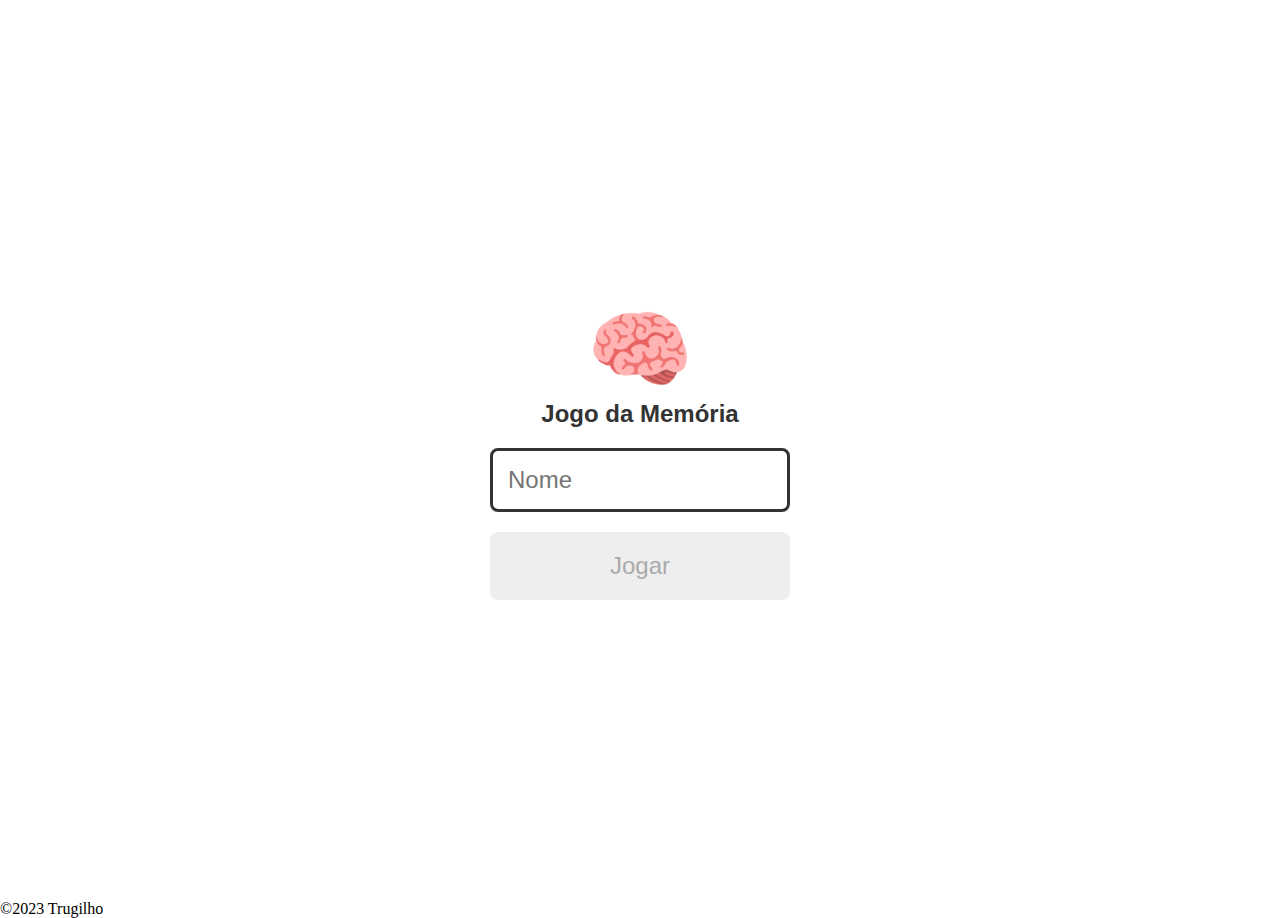
<file: index.html>
<!DOCTYPE html>
<html lang="pt-br">

<head>
  <meta charset="UTF-8">
  <meta name="viewport" content="width=device-width, initial-scale=1.0">

  <link rel="stylesheet" href="./css/reset.css">
  <link rel="stylesheet" href="./css/login.css">

  <script defer src="./js/login.js"></script>

  <title>Memory Game | Login</title>
</head>

<body>

  <form class="login-form">

    <div class="login__header">
      <img src="./images/brain.png" alt="brain icon">
      <h1>Jogo da Memória</h1>
    </div>

    <input type="text" placeholder="Nome" class="login__input">
    <button type="submit" class="login__button" disabled>Jogar</button>

  </form>
  <footer class=rodapepg>
      <span id="copy">&copy;2023 Trugilho</span>
  </footer>
</body>

</html>
</file>
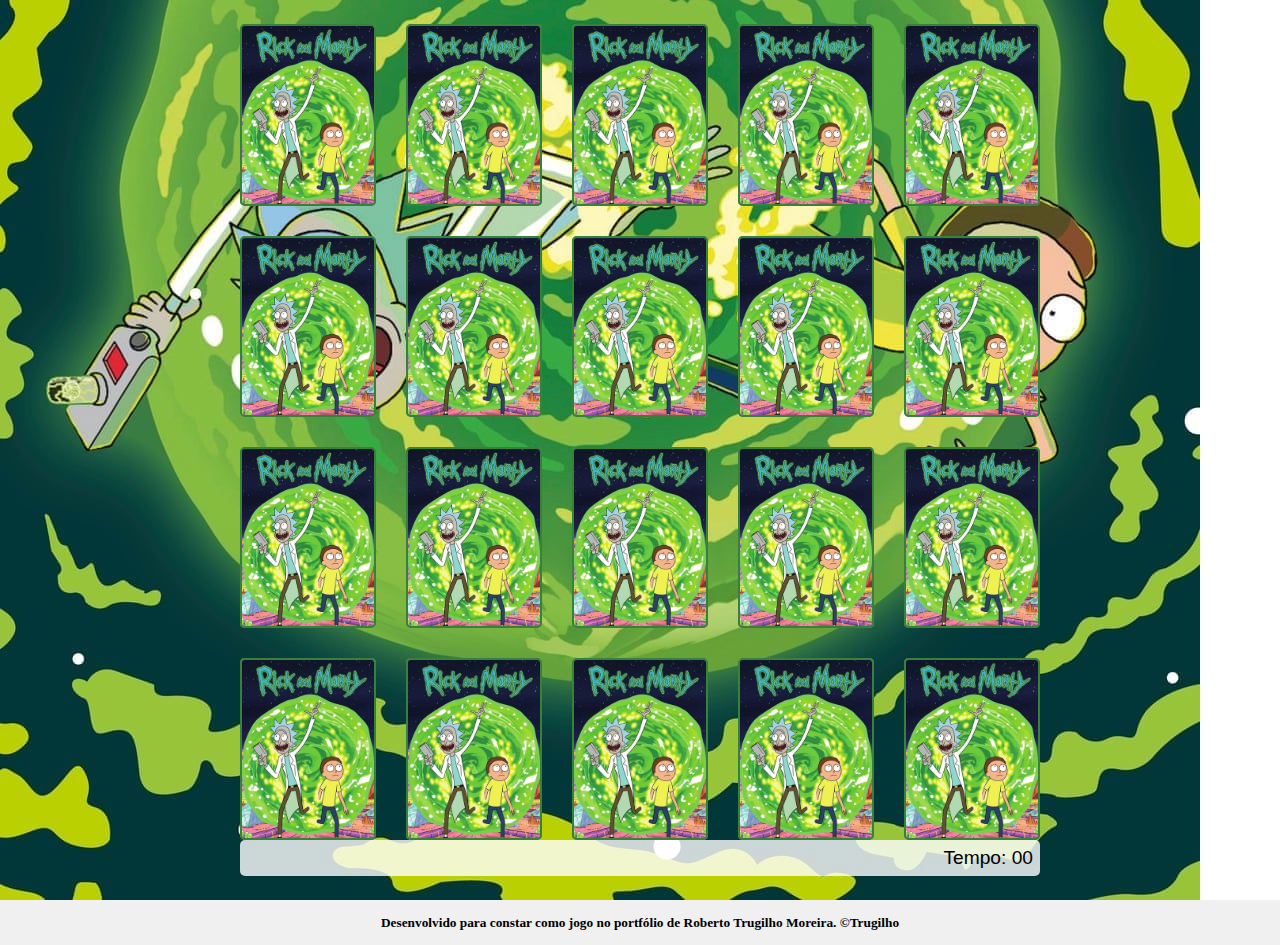
<file: pages/game.html>
<!DOCTYPE html>
<html lang="pt-br">

<head>
  <meta charset="UTF-8">
  <meta name="viewport" content="width=device-width, initial-scale=1.0">

  <link rel="stylesheet" href="../css/reset.css">
  <link rel="stylesheet" href="../css/game.css">

  <script defer src="../js/game.js"></script>

  <title>Jogo da Memória</title>
</head>

<body>

  <main>
    <header>
      <span class="player"></span>
      <span>Tempo: <span class="timer">00</span></span>
    </header>

    <div class="grid"></div>

  </main>

</body>

<footer class="footer">
  <small>
    <h4>Desenvolvido para constar como jogo no portfólio de Roberto Trugilho Moreira.
      <span id="copy">&copy;Trugilho</span>
    </h4>
  </small>
</footer>

</html>
</file>
<file: css/login.css>
.login-form {
  align-items: center;
  display: flex;
  flex-direction: column;
  font-family: 'Gill Sans', 'Gill Sans MT', Calibri, 'Trebuchet MS', sans-serif;
  height: 100vh;
  justify-content: center;
}

.login__header {
  align-items: center;
  display: flex;
  flex-direction: column;
  justify-content: center;
  margin-bottom: 20px;
}

.login__header img {
  width: 100px;
}

.login__header h1 {
  color: #333;
  font-size: 1.5em;
}

.login__input {
  border: 3px solid #333;
  border-radius: 8px;
  color: #333;
  font-size: 1.5em;
  font-family: 'Gill Sans', 'Gill Sans MT', Calibri, 'Trebuchet MS', sans-serif;
  margin-bottom: 20px;
  max-width: 300px;
  outline: none;
  padding: 15px;
  width: 100%;
}

.login__button {
  background-color: #077431;
  border-radius: 8px;
  color: #fff;
  cursor: pointer;
  font-size: 1.5em;
  max-width: 300px;
  padding: 20px;
  width: 100%;
}

.login__button:disabled {
  background-color: #eee;
  color: #aaa;
  cursor: auto;
}
</file>
<file: css/game.css>
main {
  display: flex;
  flex-direction: column-reverse;
  width: 100%;
  background-image: url('../images/bg.jpg');
  background-size: auto;
  min-height: 100vh;
  align-items: center;
  justify-content: center;
  padding: 20px 20px 20px;
  font-family: 'Gill Sans', 'Gill Sans MT', Calibri, 'Trebuchet MS', sans-serif;
}

header {
  display: flex;
  align-items: center;
  justify-content: space-between;
  background-color: rgba(255, 255, 255, 0.8);
  font-size: 1.2em;
  width: 100%;
  max-width: 800px;
  padding: 7px;
  margin: 0 0 0px;
  border-radius: 5px;
}

.footer {
  display: flex;
  flex-direction: column-reverse;
  width: 100%;
  height: 100%;
  background-size: auto;
  background-color: #f0f0f0;
  min-height: 5vh;
  align-items: center;
  justify-content: center;
  padding: 5px 5px 5px;
}

.grid {
  display: grid;
  grid-template-columns: repeat(5, 1fr);
  gap: 30px;
  width: 100%;
  max-width: 800px;
  margin: 0 auto;
}

.card {
  aspect-ratio: 3/4;
  width: 100%;
  border-radius: 5px;
  position: relative;
  transition: all 400ms ease;
  transform-style: preserve-3d;
  background-color: #ccc;
}

.face {
  width: 100%;
  height: 100%;
  position: absolute;
  background-size: cover;
  background-position: center;
  border: 2px solid #39813a;
  border-radius: 5px;
  transition: all 400ms ease;
}

.front {
  transform: rotateY(180deg);
}

.back {
  background-image: url('../images/back.png');
  backface-visibility: hidden;
}

.reveal-card {
  transform: rotateY(180deg);
}

.disabled-card {
  filter: saturate(0);
  opacity: 0.9;
}

/* Smartphones (600px para baixo) */
@media (max-width: 600px) {
  .grid {
    display: grid;
    grid-template-columns: repeat(4, 1fr);
    gap: 30px;
    width: 100%;
    max-width: 800px;
    margin: 0 auto;
  }
}
</file>
